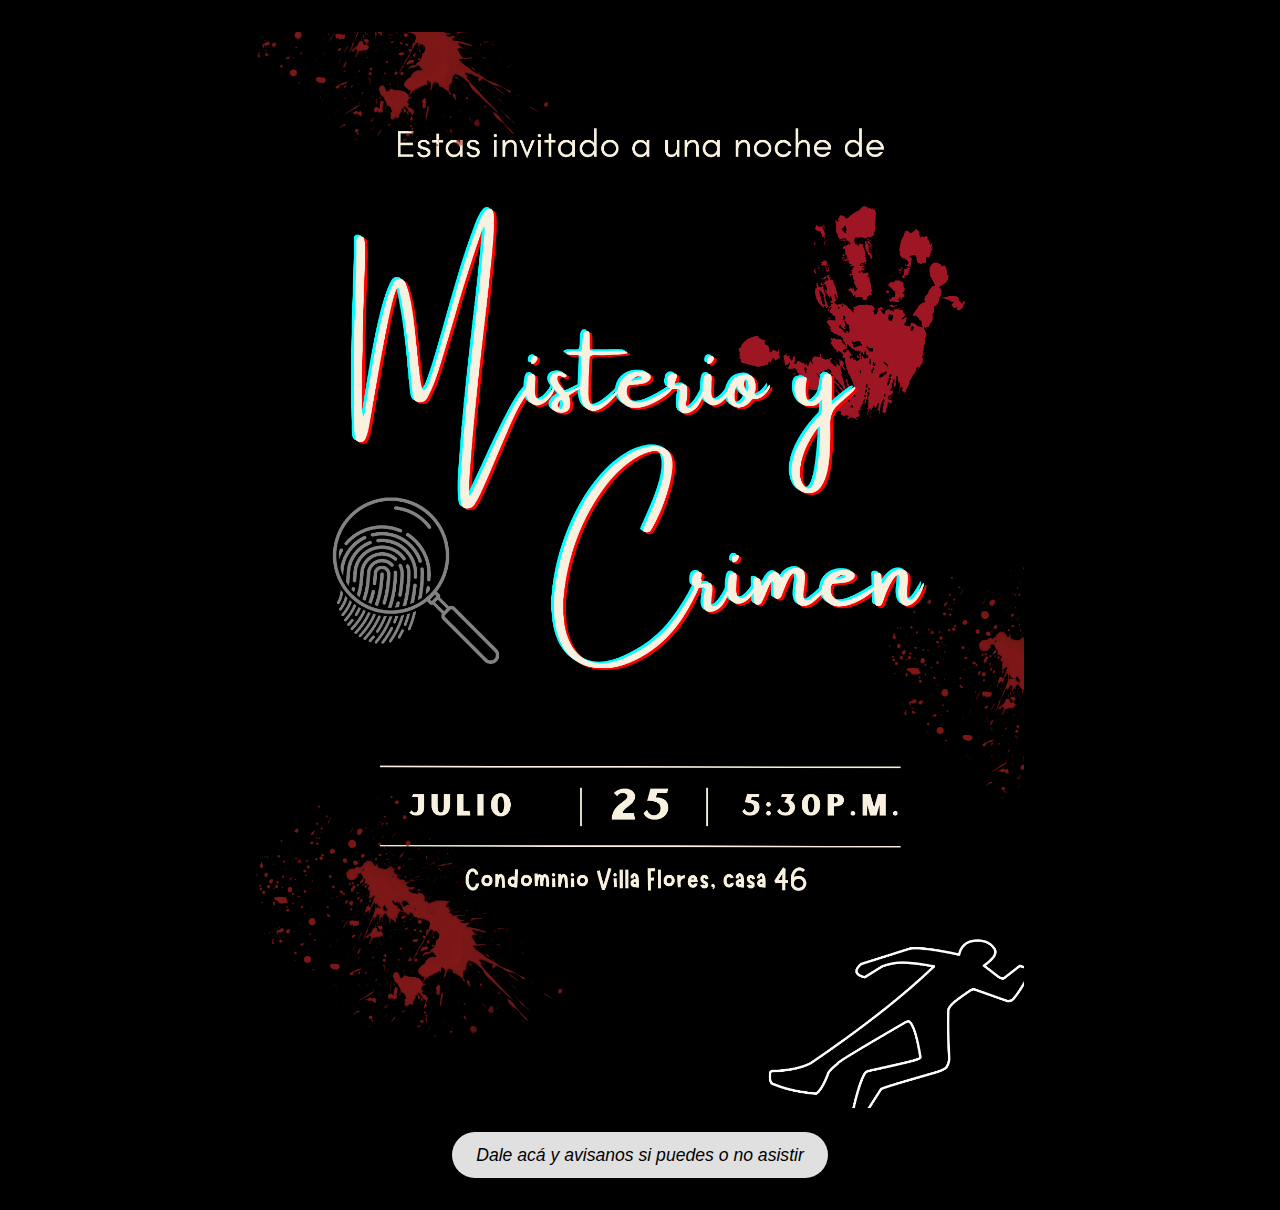
<file: index.html>
<!DOCTYPE html>
<html lang="es">
<head>
  <meta charset="UTF-8" />
  <meta name="viewport" content="width=device-width, initial-scale=1.0"/>
  <title>Invitación Misterio</title>
  <link rel="stylesheet" href="style.css" />
</head>
<body>
  <div class="portada-container">
    <img src="img/portada.png" alt="Portada" class="portada" />
    <a href="formulario.html" class="boton-confirmar">Dale acá y avisanos si puedes o no asistir</a>
  </div>
</body>
</html>
</file>
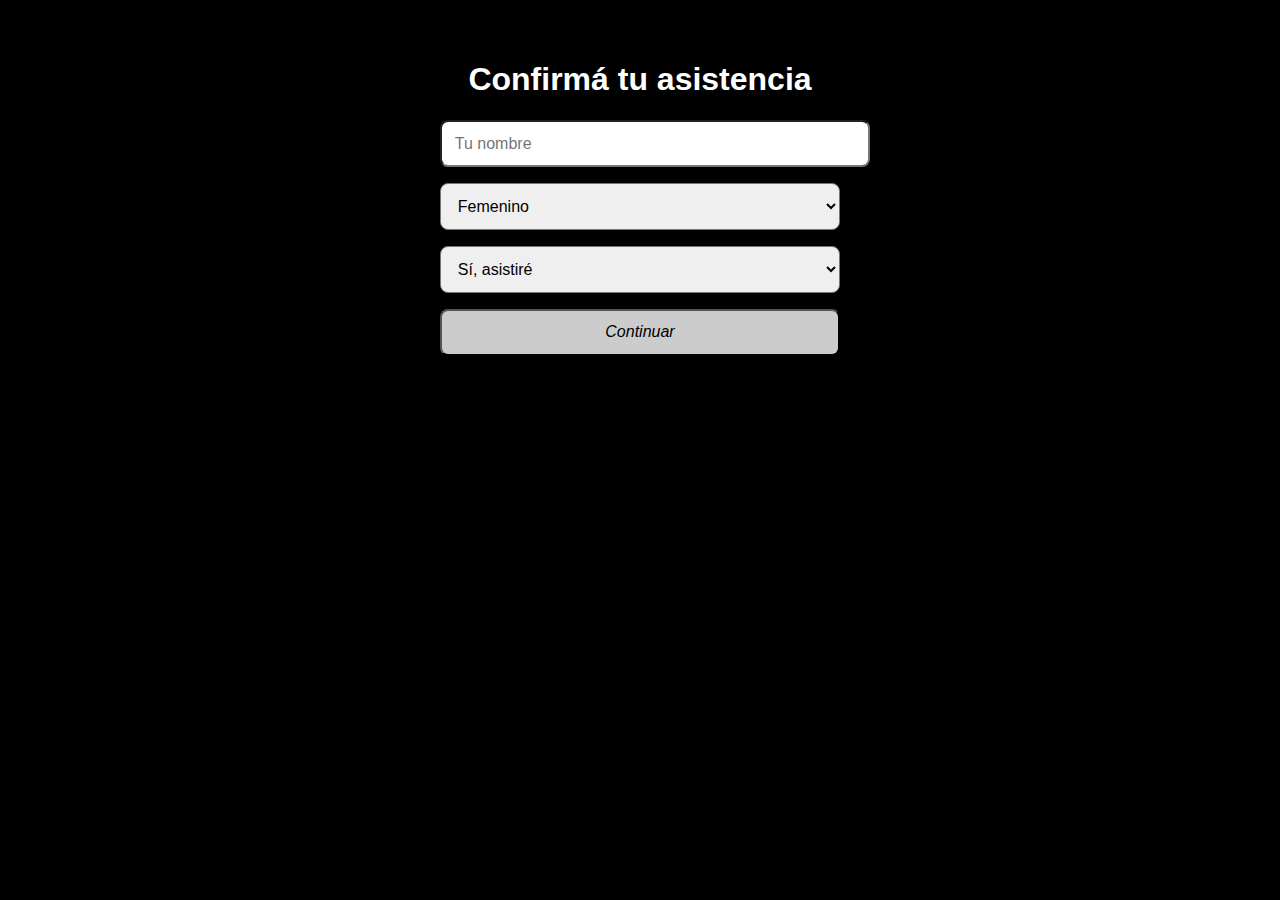
<file: formulario.html>
<!DOCTYPE html>
<html lang="es">
<head>
  <meta charset="UTF-8" />
  <meta name="viewport" content="width=device-width, initial-scale=1.0"/>
  <title>Confirmación</title>
  <style>
    body {
      background-color: black;
      color: white;
      font-family: 'Segoe UI', sans-serif;
      text-align: center;
      padding: 2rem;
    }
    .formulario {
      max-width: 400px;
      margin: 0 auto;
    }
    input, select, button {
      display: block;
      width: 100%;
      padding: 0.8rem;
      margin-top: 1rem;
      font-size: 1rem;
      border-radius: 8px;
    }
    button {
      background-color: #ccc;
      color: black;
      font-style: italic;
      cursor: pointer;
    }
  </style>
</head>
<body>
  <h1>Confirmá tu asistencia</h1>
  <div class="formulario">
    <form id="form">
      <input type="text" id="nombre" placeholder="Tu nombre" required />
      <select id="genero">
        <option value="femenino">Femenino</option>
        <option value="masculino">Masculino</option>
      </select>
      <select id="asistencia">
        <option value="si">Sí, asistiré</option>
        <option value="no">No puedo asistir</option>
      </select>
      <button type="submit">Continuar</button>
    </form>
  </div>
  <script>
    const personajesF = ["valentina", "romina"];
    const personajesM = ["santi", "nico", "thiago"];
    const usados = [];

    document.getElementById("form").addEventListener("submit", function(e) {
      e.preventDefault();
      const nombre = document.getElementById("nombre").value.trim();
      const genero = document.getElementById("genero").value;
      const asistencia = document.getElementById("asistencia").value;

      if (asistencia === "no") {
        window.location.href = "gracias.html";
        return;
      }

      let lista = genero === "femenino" ? personajesF : personajesM;
      let disponibles = lista.filter(p => !usados.includes(p));

      if (disponibles.length === 0) {
        alert("Ya se asignaron todos los personajes disponibles.");
        return;
      }

      let personaje = disponibles[Math.floor(Math.random() * disponibles.length)];
      usados.push(personaje);
      window.location.href = `personaje.html?nombre=${encodeURIComponent(nombre)}&personaje=${encodeURIComponent(personaje)}`;
    });
  </script>
</body>
</html>
</file>
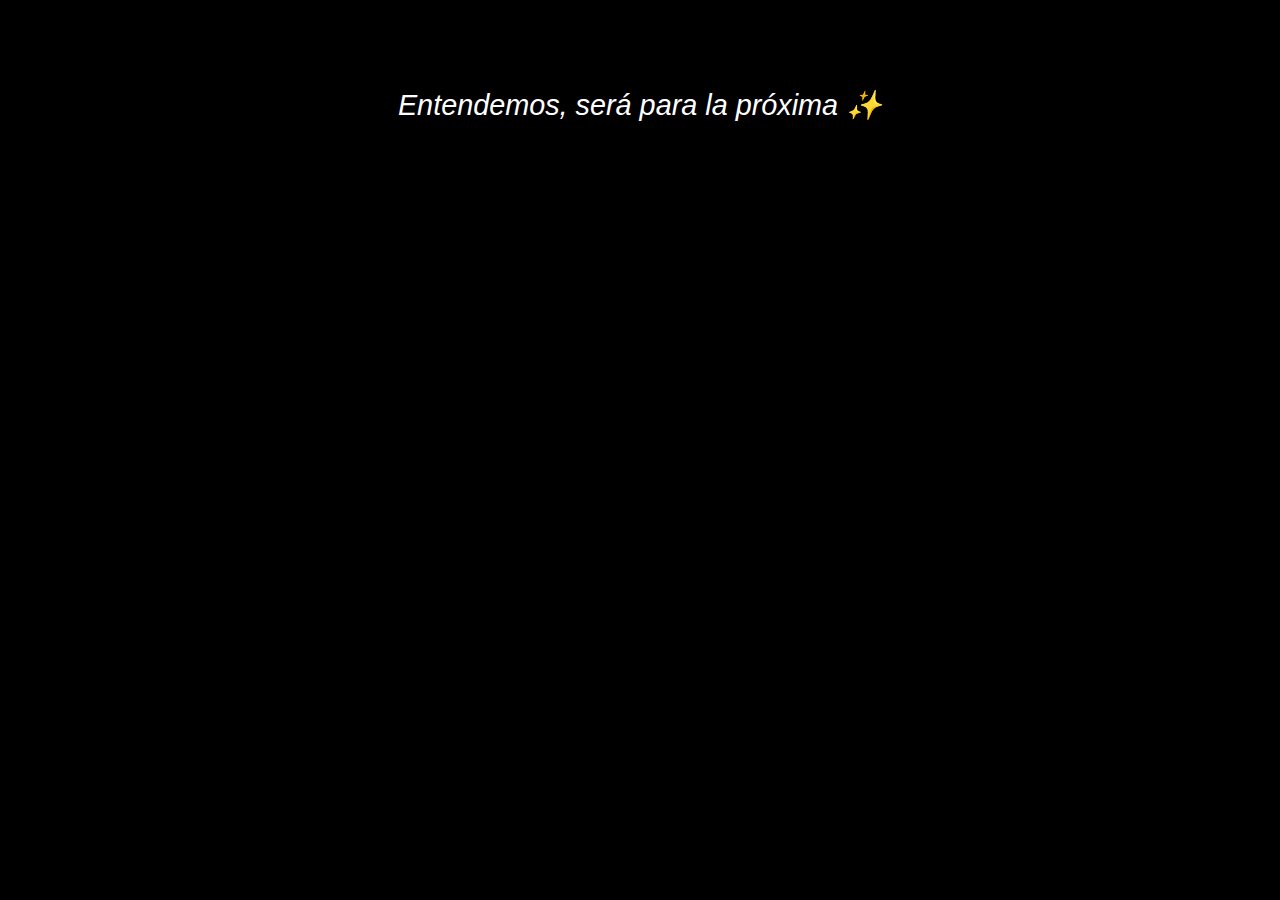
<file: gracias.html>
<!DOCTYPE html>
<html lang="es">
<head>
  <meta charset="UTF-8">
  <meta name="viewport" content="width=device-width, initial-scale=1.0">
  <title>Nos vemos la próxima</title>
  <style>
    body {
      background-color: black;
      color: white;
      font-family: 'Segoe UI', sans-serif;
      text-align: center;
      padding: 5rem 1rem;
      font-size: 1.8rem;
    }
    .mensaje {
      font-style: italic;
    }
  </style>
</head>
<body>
  <div class="mensaje">Entendemos, será para la próxima ✨</div>
</body>
</html>
</file>
<file: style.css>
body {
  background-color: black;
  color: white;
  font-family: 'Segoe UI', sans-serif;
  text-align: center;
  margin: 0;
  padding: 0;
}

.portada-container {
  text-align: center;
  padding: 2rem 1rem;
}

.portada {
  width: 100%;
  max-width: 768px;
  height: auto;
  display: block;
  margin: 0 auto;
}

.boton-confirmar {
  display: inline-block;
  margin-top: 1.5rem;
  padding: 0.8rem 1.5rem;
  background-color: #e0e0e0;
  color: black;
  text-decoration: none;
  border-radius: 1.5rem;
  font-style: italic;
  font-size: 1.1rem;
  transition: background-color 0.3s;
}

.boton-confirmar:hover {
  background-color: #cfcfcf;
}
</file>
